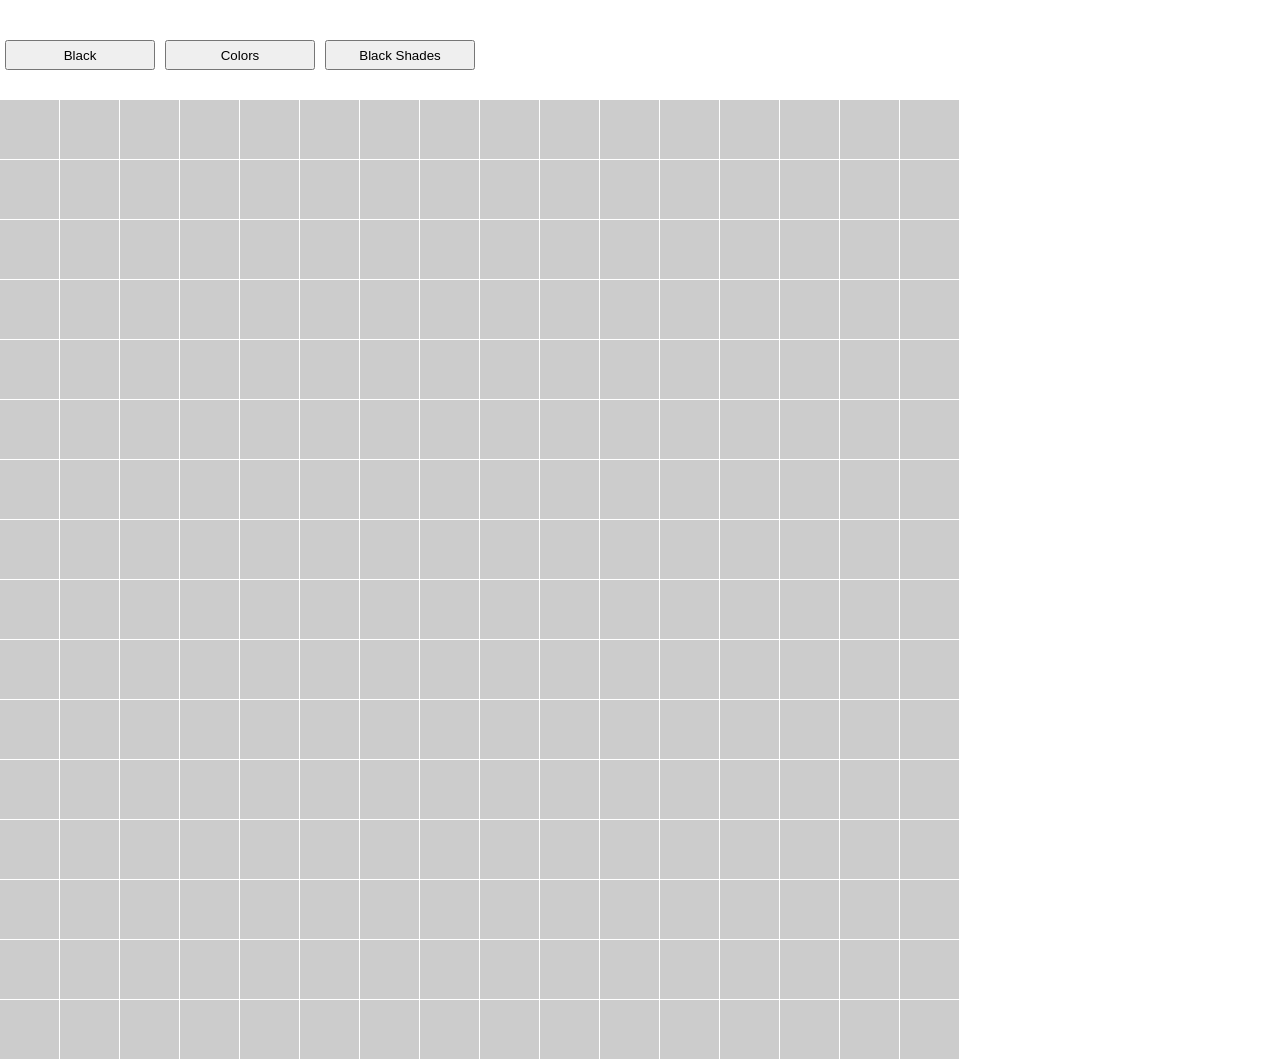
<file: etch-a-sketch/index.html>
<!DOCTYPE HTML>
<html>
	<head>
		<link type = "text/css" rel="stylesheet" href="stylesheet.css"/>
		<script src="https://ajax.googleapis.com/ajax/libs/jquery/1.11.0/jquery.min.js"></script>
		<script type="text/javascript" src="jscript.js"></script>
		<title>Etch-a-Sketch!</title>
	</head>

	<body>
		<div class="button_container">
  			  <input type="button" id="regular_black" value="Black"><input type="button" id="colors" value="Colors"><input type="button" id="shade_black" value="Black Shades">
		</div>
		<div class="container"></div>
	</body>
</html>
</file>
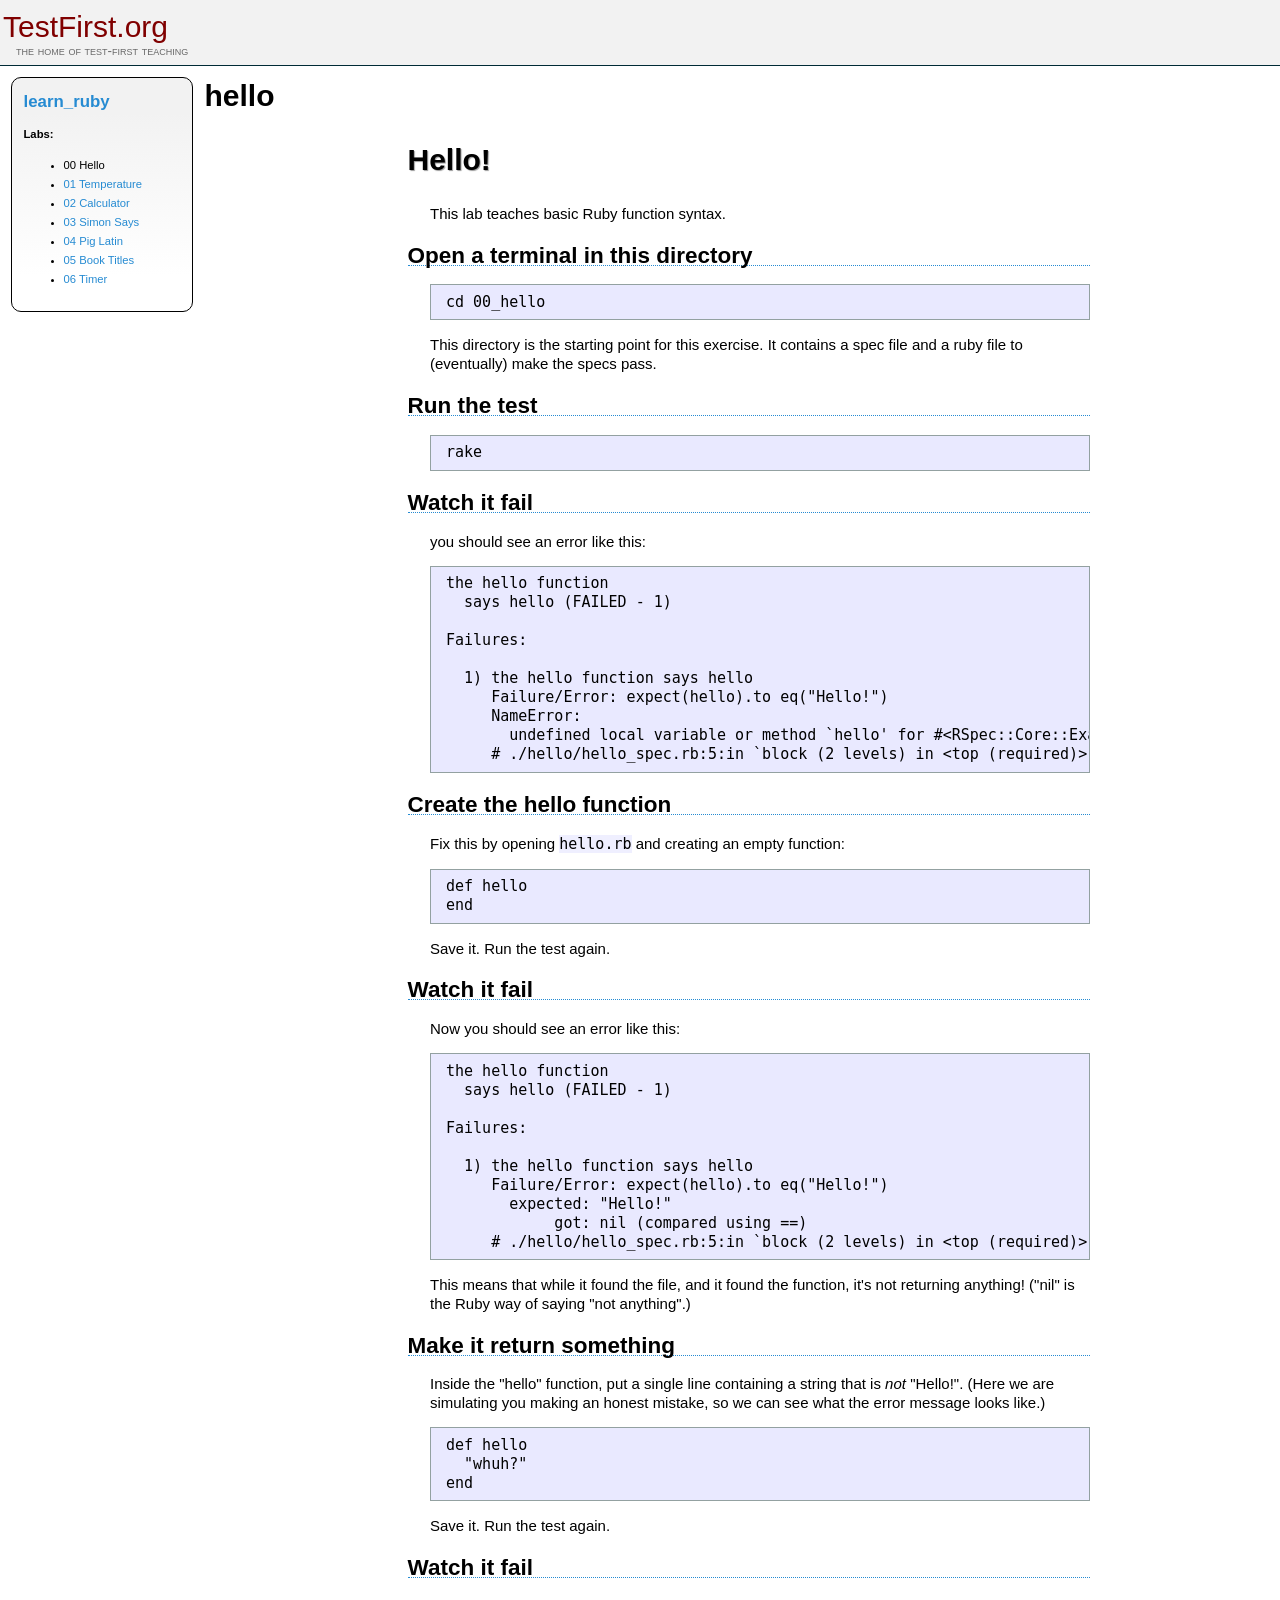
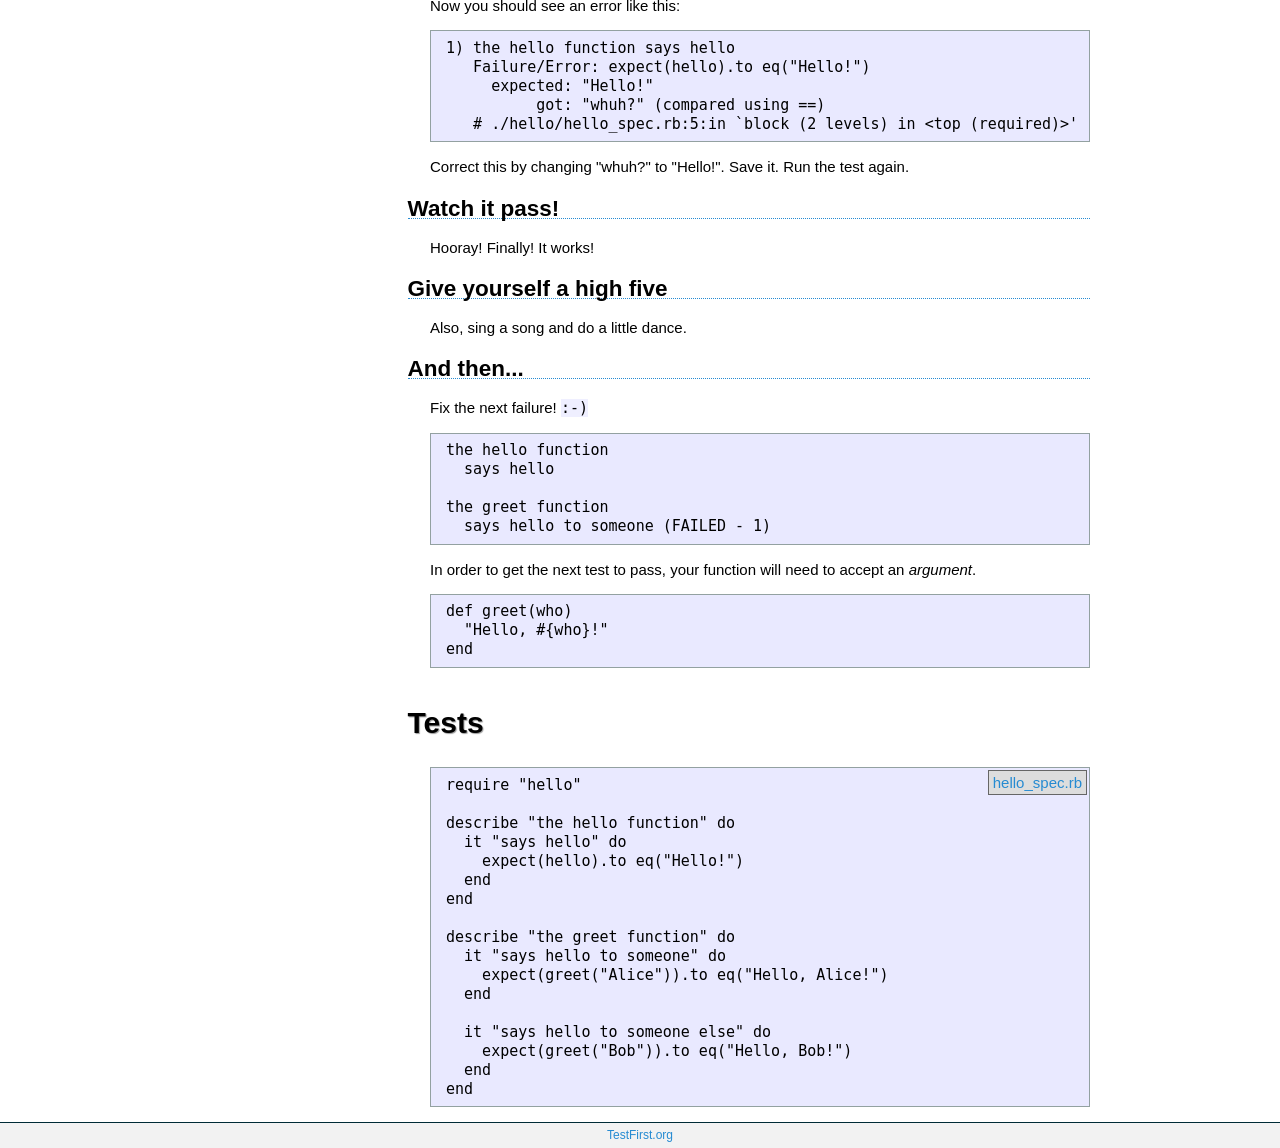
<file: learn_ruby/00_hello/index.html>
<html>
  <head>
    <title>Test-First Teaching: learn_ruby: hello</title>
    <link href="../assets/style.css" media="screen" rel="stylesheet" type="text/css" />
  </head>
  <body>
    <div class="header">
      <h1><a href="http://testfirst.org">TestFirst.org</a></h1>
      <h2>the home of test-first teaching</h2>
    </div>
    <div class="nav">
      <h2><a href="../index.html">learn_ruby</a></h2>
      <b>Labs:</b>
      <ul>
        <li>00 Hello</li>
        <li><a href="../01_temperature/index.html">01 Temperature</a></li>
        <li><a href="../02_calculator/index.html">02 Calculator</a></li>
        <li><a href="../03_simon_says/index.html">03 Simon Says</a></li>
        <li><a href="../04_pig_latin/index.html">04 Pig Latin</a></li>
        <li><a href="../05_book_titles/index.html">05 Book Titles</a></li>
        <li><a href="../06_timer/index.html">06 Timer</a></li>
      </ul>
    </div>
    <h1>hello</h1>
    <div class="content"><div class="rspec_file">  <div class="intro"><h1>Hello!</h1>

<p>This lab teaches basic Ruby function syntax.</p>

<h2>Open a terminal in this directory</h2>

<pre><code>cd 00_hello
</code></pre>

<p>This directory is the starting point for this exercise. It contains a spec file and a ruby file to (eventually) make the specs pass.</p>

<h2>Run the test</h2>

<pre><code>rake
</code></pre>

<h2>Watch it fail</h2>

<p>you should see an error like this:</p>

<pre><code>the hello function
  says hello (FAILED - 1)

Failures:

  1) the hello function says hello
     Failure/Error: expect(hello).to eq("Hello!")
     NameError:
       undefined local variable or method `hello' for #&lt;RSpec::Core::ExampleGroup::Nested_1:0x000001009b8808&gt;
     # ./hello/hello_spec.rb:5:in `block (2 levels) in &lt;top (required)&gt;'
</code></pre>

<h2>Create the hello function</h2>

<p>Fix this by opening <code>hello.rb</code> and creating an empty function:</p>

<pre><code>def hello
end
</code></pre>

<p>Save it. Run the test again.</p>

<h2>Watch it fail</h2>

<p>Now you should see an error like this:</p>

<pre><code>the hello function
  says hello (FAILED - 1)

Failures:

  1) the hello function says hello
     Failure/Error: expect(hello).to eq("Hello!")
       expected: "Hello!"
            got: nil (compared using ==)
     # ./hello/hello_spec.rb:5:in `block (2 levels) in &lt;top (required)&gt;'
</code></pre>

<p>This means that while it found the file, and it found the function, it's not returning anything! ("nil" is the Ruby way of saying "not anything".)</p>

<h2>Make it return something</h2>

<p>Inside the "hello" function, put a single line containing a string that is <em>not</em> "Hello!". (Here we are simulating you making an honest mistake, so we can see what the error message looks like.)</p>

<pre><code>def hello
  "whuh?"
end
</code></pre>

<p>Save it. Run the test again.</p>

<h2>Watch it fail</h2>

<p>Now you should see an error like this:</p>

<pre><code>1) the hello function says hello
   Failure/Error: expect(hello).to eq("Hello!")
     expected: "Hello!"
          got: "whuh?" (compared using ==)
   # ./hello/hello_spec.rb:5:in `block (2 levels) in &lt;top (required)&gt;'
</code></pre>

<p>Correct this by changing "whuh?" to "Hello!". Save it. Run the test again.</p>

<h2>Watch it pass!</h2>

<p>Hooray! Finally! It works!</p>

<h2>Give yourself a high five</h2>

<p>Also, sing a song and do a little dance.</p>

<h2>And then...</h2>

<p>Fix the next failure! <code>:-)</code></p>

<pre><code>the hello function
  says hello

the greet function
  says hello to someone (FAILED - 1)
</code></pre>

<p>In order to get the next test to pass, your function will need to accept an <em>argument</em>.</p>

<pre><code>def greet(who)
  "Hello, #{who}!"
end
</code></pre>
</div>
  <div class="tests">
    <h1>Tests</h1>
<a class="raw_file" href="hello_spec.rb">hello_spec.rb</a>
    <pre>require &quot;hello&quot;

describe &quot;the hello function&quot; do
  it &quot;says hello&quot; do
    expect(hello).to eq(&quot;Hello!&quot;)
  end
end

describe &quot;the greet function&quot; do
  it &quot;says hello to someone&quot; do
    expect(greet(&quot;Alice&quot;)).to eq(&quot;Hello, Alice!&quot;)
  end

  it &quot;says hello to someone else&quot; do
    expect(greet(&quot;Bob&quot;)).to eq(&quot;Hello, Bob!&quot;)
  end
end</pre>
  </div>
</div>
</div>
    <div class="footer"><a href="http://testfirst.org">TestFirst.org</a></div>
  </body>
</html>
</file>
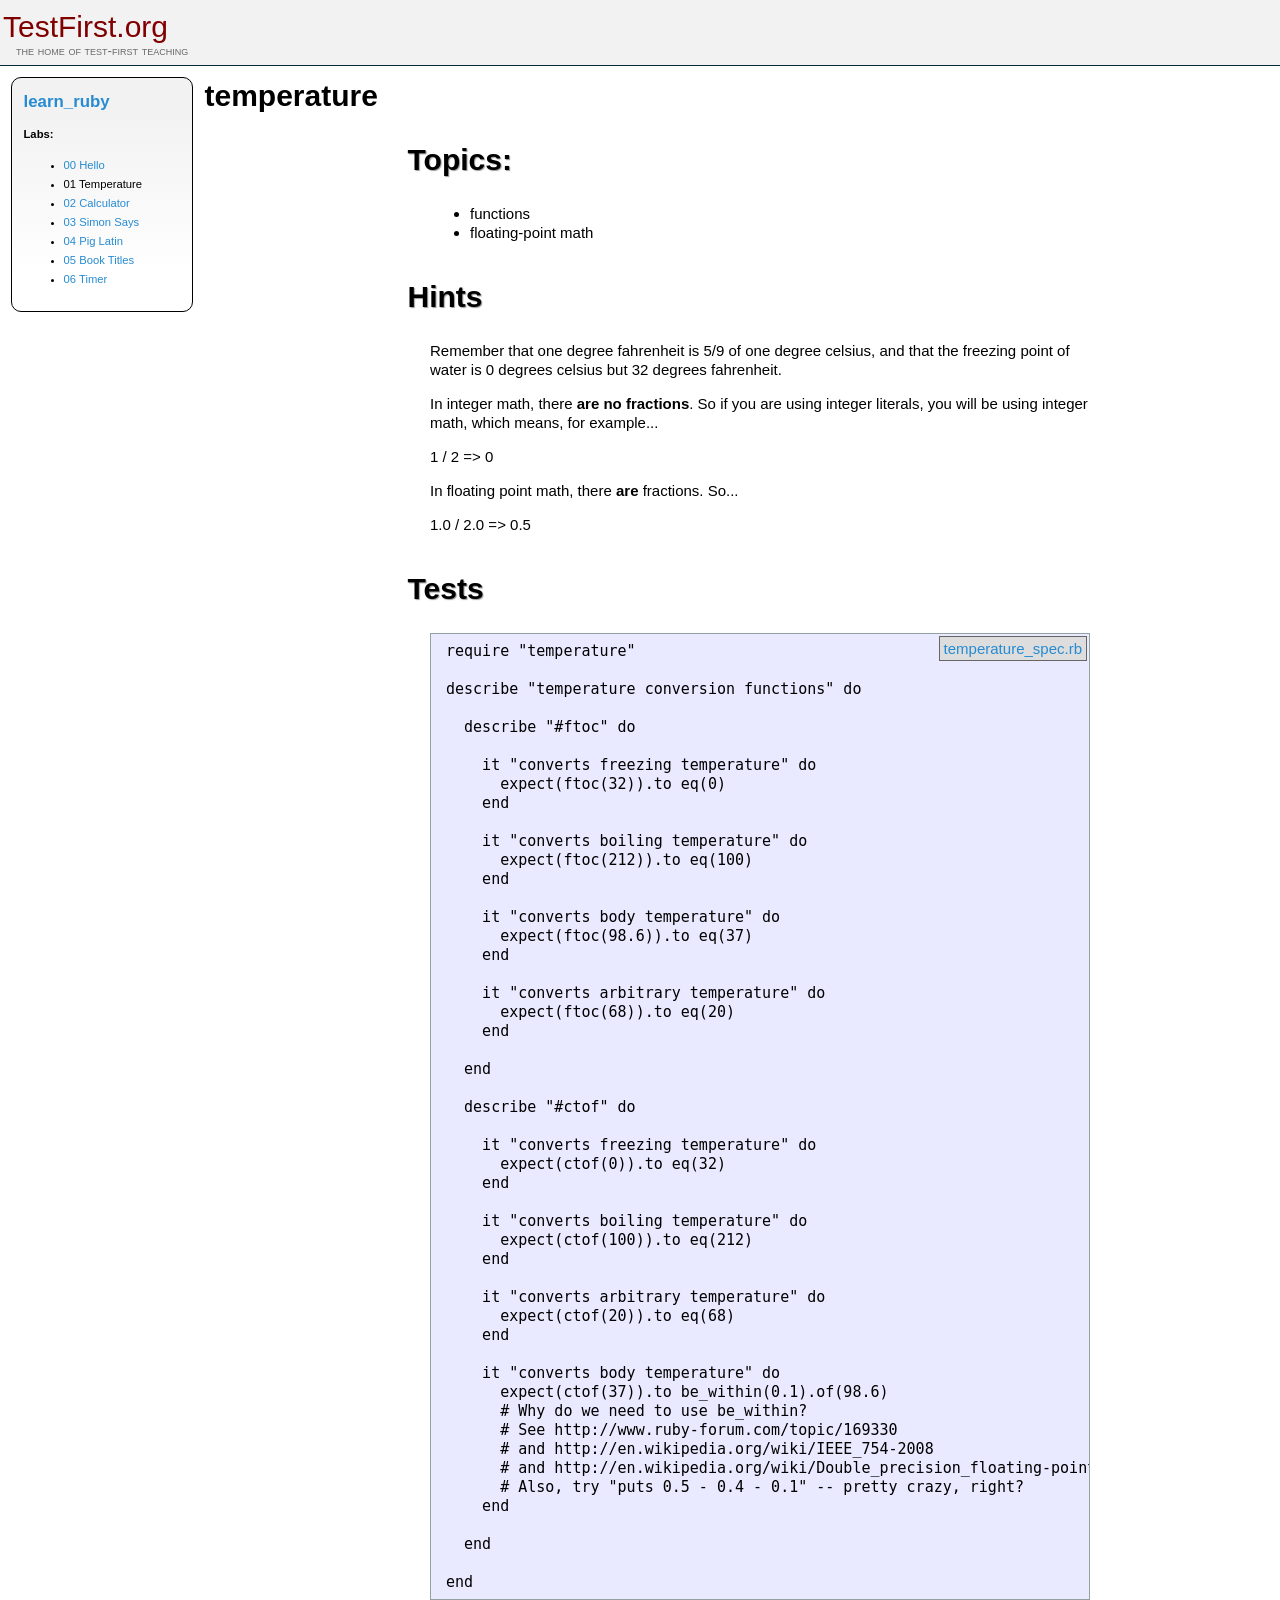
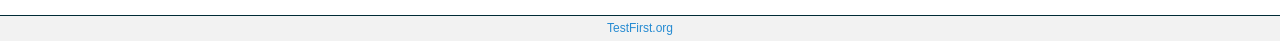
<file: learn_ruby/01_temperature/index.html>
<html>
  <head>
    <title>Test-First Teaching: learn_ruby: temperature</title>
    <link href="../assets/style.css" media="screen" rel="stylesheet" type="text/css" />
  </head>
  <body>
    <div class="header">
      <h1><a href="http://testfirst.org">TestFirst.org</a></h1>
      <h2>the home of test-first teaching</h2>
    </div>
    <div class="nav">
      <h2><a href="../index.html">learn_ruby</a></h2>
      <b>Labs:</b>
      <ul>
        <li><a href="../00_hello/index.html">00 Hello</a></li>
        <li>01 Temperature</li>
        <li><a href="../02_calculator/index.html">02 Calculator</a></li>
        <li><a href="../03_simon_says/index.html">03 Simon Says</a></li>
        <li><a href="../04_pig_latin/index.html">04 Pig Latin</a></li>
        <li><a href="../05_book_titles/index.html">05 Book Titles</a></li>
        <li><a href="../06_timer/index.html">06 Timer</a></li>
      </ul>
    </div>
    <h1>temperature</h1>
    <div class="content"><div class="rspec_file">  <div class="intro"><h1>Topics:</h1>

<ul>
<li>functions</li>
<li>floating-point math</li>
</ul>


<h1>Hints</h1>

<p>Remember that one degree fahrenheit is 5/9 of one degree celsius, and that the freezing point of water is 0 degrees celsius but 32 degrees fahrenheit.</p>

<p>In integer math, there <strong>are no fractions</strong>. So if you are using integer literals, you will be using integer math, which means, for example...</p>

<p>   1 / 2 => 0</p>

<p>In floating point math, there <strong>are</strong> fractions. So...</p>

<p>   1.0 / 2.0 => 0.5</p>
</div>
  <div class="tests">
    <h1>Tests</h1>
<a class="raw_file" href="temperature_spec.rb">temperature_spec.rb</a>
    <pre>
require &quot;temperature&quot;

describe &quot;temperature conversion functions&quot; do

  describe &quot;#ftoc&quot; do

    it &quot;converts freezing temperature&quot; do
      expect(ftoc(32)).to eq(0)
    end

    it &quot;converts boiling temperature&quot; do
      expect(ftoc(212)).to eq(100)
    end

    it &quot;converts body temperature&quot; do
      expect(ftoc(98.6)).to eq(37)
    end

    it &quot;converts arbitrary temperature&quot; do
      expect(ftoc(68)).to eq(20)
    end

  end

  describe &quot;#ctof&quot; do

    it &quot;converts freezing temperature&quot; do
      expect(ctof(0)).to eq(32)
    end

    it &quot;converts boiling temperature&quot; do
      expect(ctof(100)).to eq(212)
    end

    it &quot;converts arbitrary temperature&quot; do
      expect(ctof(20)).to eq(68)
    end

    it &quot;converts body temperature&quot; do
      expect(ctof(37)).to be_within(0.1).of(98.6)
      # Why do we need to use be_within?
      # See http://www.ruby-forum.com/topic/169330
      # and http://en.wikipedia.org/wiki/IEEE_754-2008
      # and http://en.wikipedia.org/wiki/Double_precision_floating-point_format
      # Also, try &quot;puts 0.5 - 0.4 - 0.1&quot; -- pretty crazy, right?
    end

  end

end</pre>
  </div>
</div>
</div>
    <div class="footer"><a href="http://testfirst.org">TestFirst.org</a></div>
  </body>
</html>
</file>
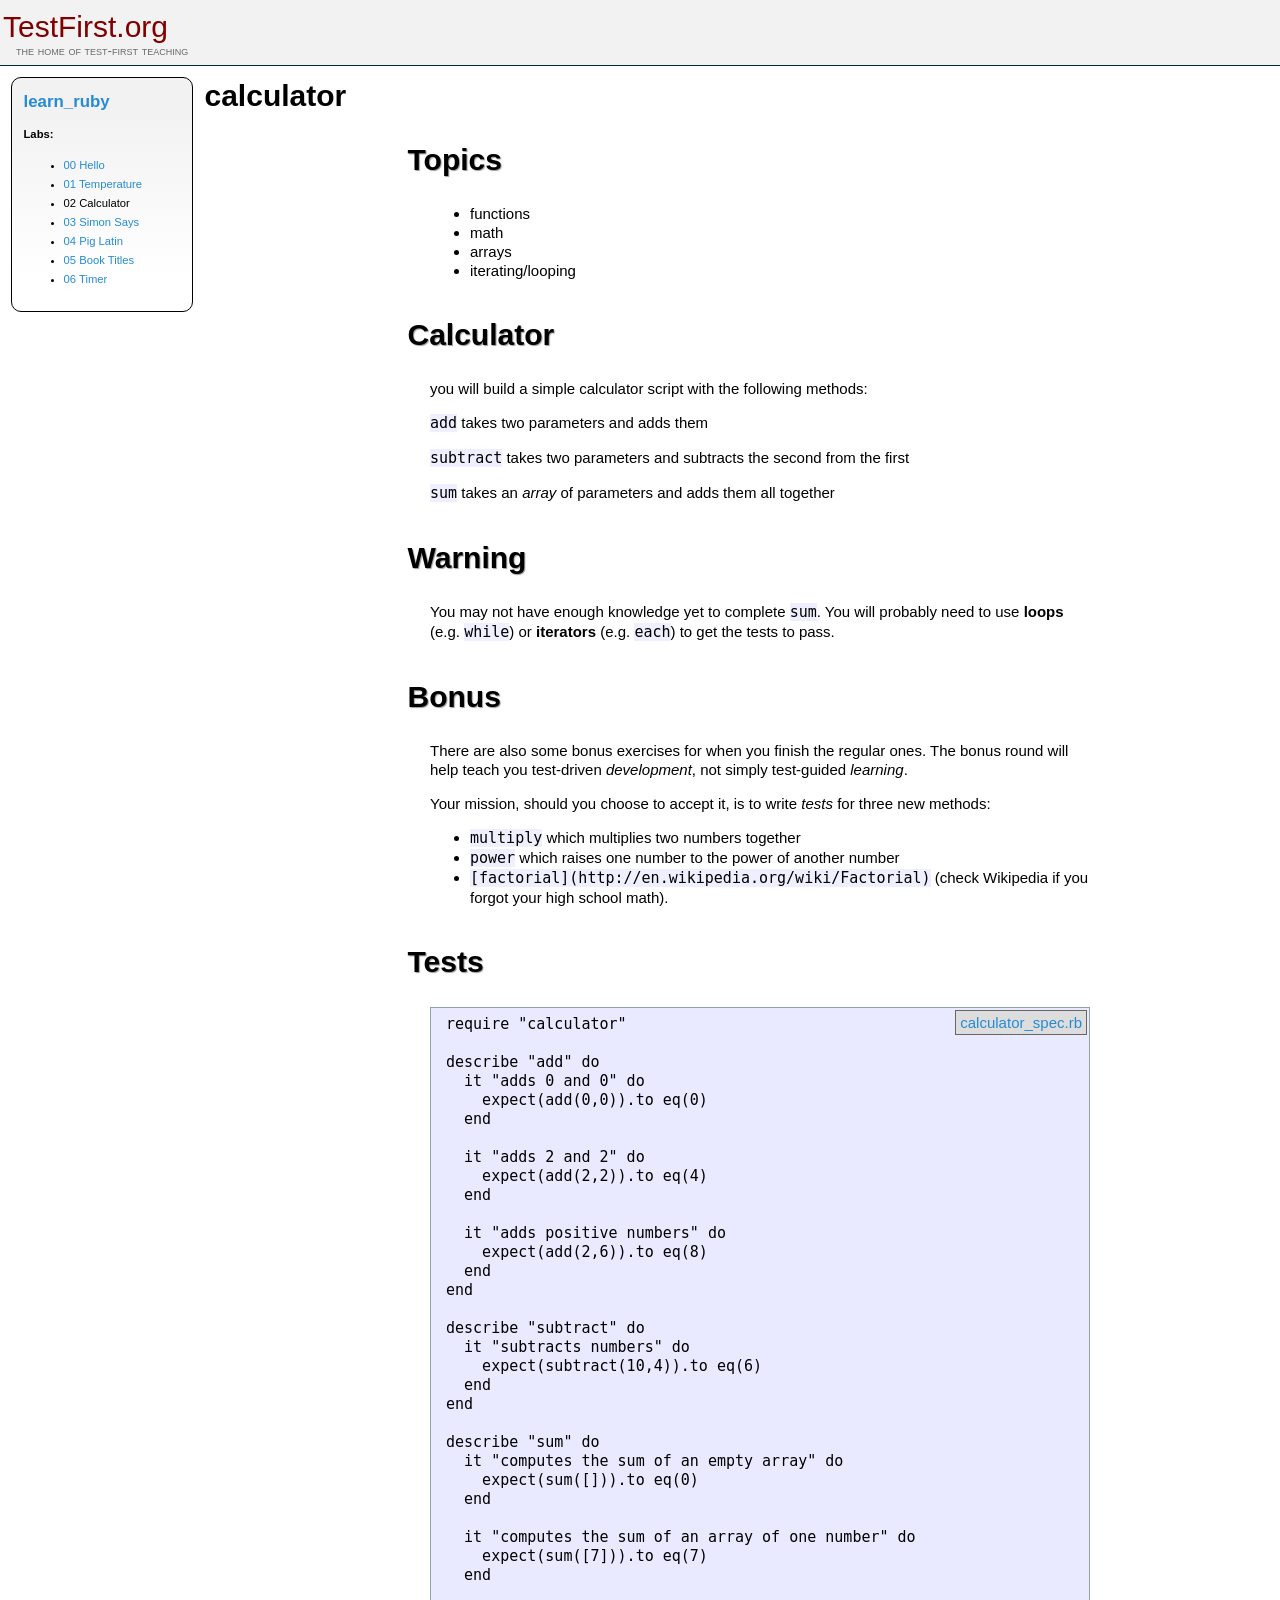
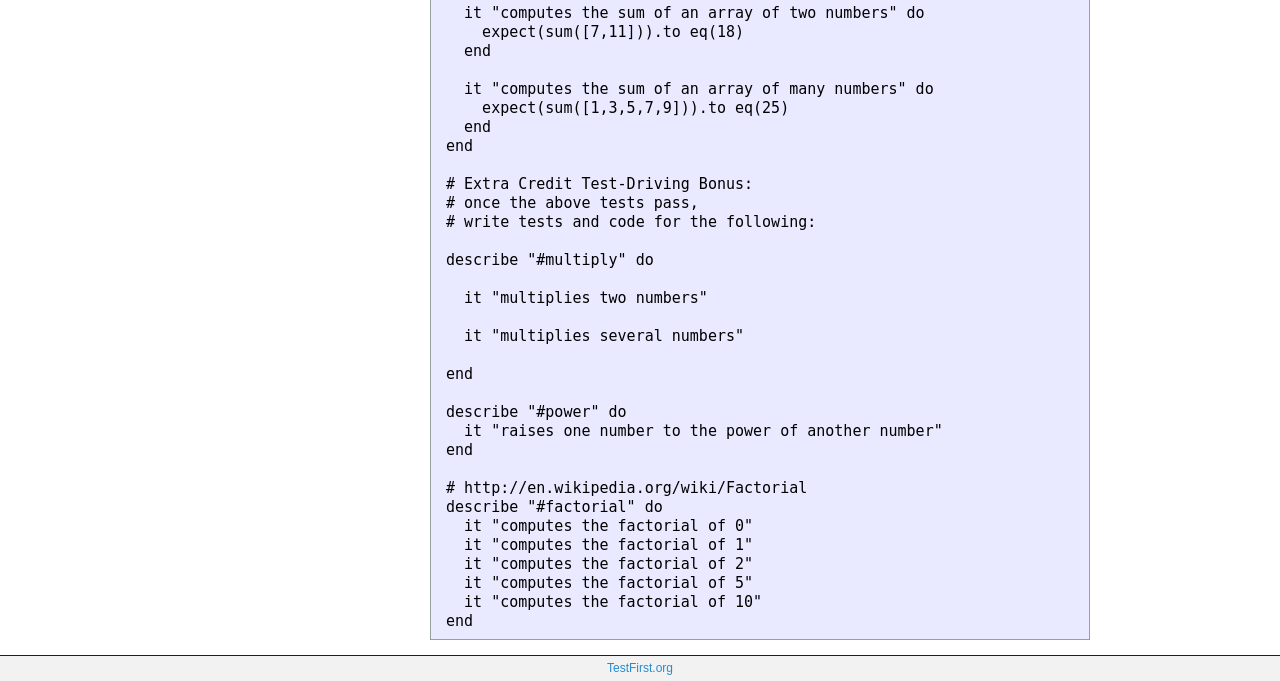
<file: learn_ruby/02_calculator/index.html>
<html>
  <head>
    <title>Test-First Teaching: learn_ruby: calculator</title>
    <link href="../assets/style.css" media="screen" rel="stylesheet" type="text/css" />
  </head>
  <body>
    <div class="header">
      <h1><a href="http://testfirst.org">TestFirst.org</a></h1>
      <h2>the home of test-first teaching</h2>
    </div>
    <div class="nav">
      <h2><a href="../index.html">learn_ruby</a></h2>
      <b>Labs:</b>
      <ul>
        <li><a href="../00_hello/index.html">00 Hello</a></li>
        <li><a href="../01_temperature/index.html">01 Temperature</a></li>
        <li>02 Calculator</li>
        <li><a href="../03_simon_says/index.html">03 Simon Says</a></li>
        <li><a href="../04_pig_latin/index.html">04 Pig Latin</a></li>
        <li><a href="../05_book_titles/index.html">05 Book Titles</a></li>
        <li><a href="../06_timer/index.html">06 Timer</a></li>
      </ul>
    </div>
    <h1>calculator</h1>
    <div class="content"><div class="rspec_file">  <div class="intro"><h1>Topics</h1>

<ul>
<li>functions</li>
<li>math</li>
<li>arrays</li>
<li>iterating/looping</li>
</ul>


<h1>Calculator</h1>

<p>you will build a simple calculator script with the following methods:</p>

<p><code>add</code> takes two parameters and adds them</p>

<p><code>subtract</code> takes two parameters and subtracts the second from the first</p>

<p><code>sum</code> takes an <em>array</em> of parameters and adds them all together</p>

<h1>Warning</h1>

<p>You may not have enough knowledge yet to complete <code>sum</code>. You will probably
need to use <strong>loops</strong> (e.g. <code>while</code>) or <strong>iterators</strong> (e.g. <code>each</code>) to
get the tests to pass.</p>

<h1>Bonus</h1>

<p>There are also some bonus exercises for when you finish the regular ones. The bonus round will help teach you test-driven <em>development</em>, not simply test-guided <em>learning</em>.</p>

<p>Your mission, should you choose to accept it, is to write <em>tests</em> for three new methods:</p>

<ul>
<li><code>multiply</code> which multiplies two numbers together</li>
<li><code>power</code> which raises one number to the power of another number</li>
<li><code>[factorial](http://en.wikipedia.org/wiki/Factorial)</code> (check Wikipedia if you forgot your high school math).</li>
</ul>

</div>
  <div class="tests">
    <h1>Tests</h1>
<a class="raw_file" href="calculator_spec.rb">calculator_spec.rb</a>
    <pre>
require &quot;calculator&quot;

describe &quot;add&quot; do
  it &quot;adds 0 and 0&quot; do
    expect(add(0,0)).to eq(0)
  end

  it &quot;adds 2 and 2&quot; do
    expect(add(2,2)).to eq(4)
  end

  it &quot;adds positive numbers&quot; do
    expect(add(2,6)).to eq(8)
  end
end

describe &quot;subtract&quot; do
  it &quot;subtracts numbers&quot; do
    expect(subtract(10,4)).to eq(6)
  end
end

describe &quot;sum&quot; do
  it &quot;computes the sum of an empty array&quot; do
    expect(sum([])).to eq(0)
  end

  it &quot;computes the sum of an array of one number&quot; do
    expect(sum([7])).to eq(7)
  end

  it &quot;computes the sum of an array of two numbers&quot; do
    expect(sum([7,11])).to eq(18)
  end

  it &quot;computes the sum of an array of many numbers&quot; do
    expect(sum([1,3,5,7,9])).to eq(25)
  end
end

# Extra Credit Test-Driving Bonus:
# once the above tests pass,
# write tests and code for the following:

describe &quot;#multiply&quot; do

  it &quot;multiplies two numbers&quot;

  it &quot;multiplies several numbers&quot;

end

describe &quot;#power&quot; do
  it &quot;raises one number to the power of another number&quot;
end

# http://en.wikipedia.org/wiki/Factorial
describe &quot;#factorial&quot; do
  it &quot;computes the factorial of 0&quot;
  it &quot;computes the factorial of 1&quot;
  it &quot;computes the factorial of 2&quot;
  it &quot;computes the factorial of 5&quot;
  it &quot;computes the factorial of 10&quot;
end</pre>
  </div>
</div>
</div>
    <div class="footer"><a href="http://testfirst.org">TestFirst.org</a></div>
  </body>
</html>
</file>
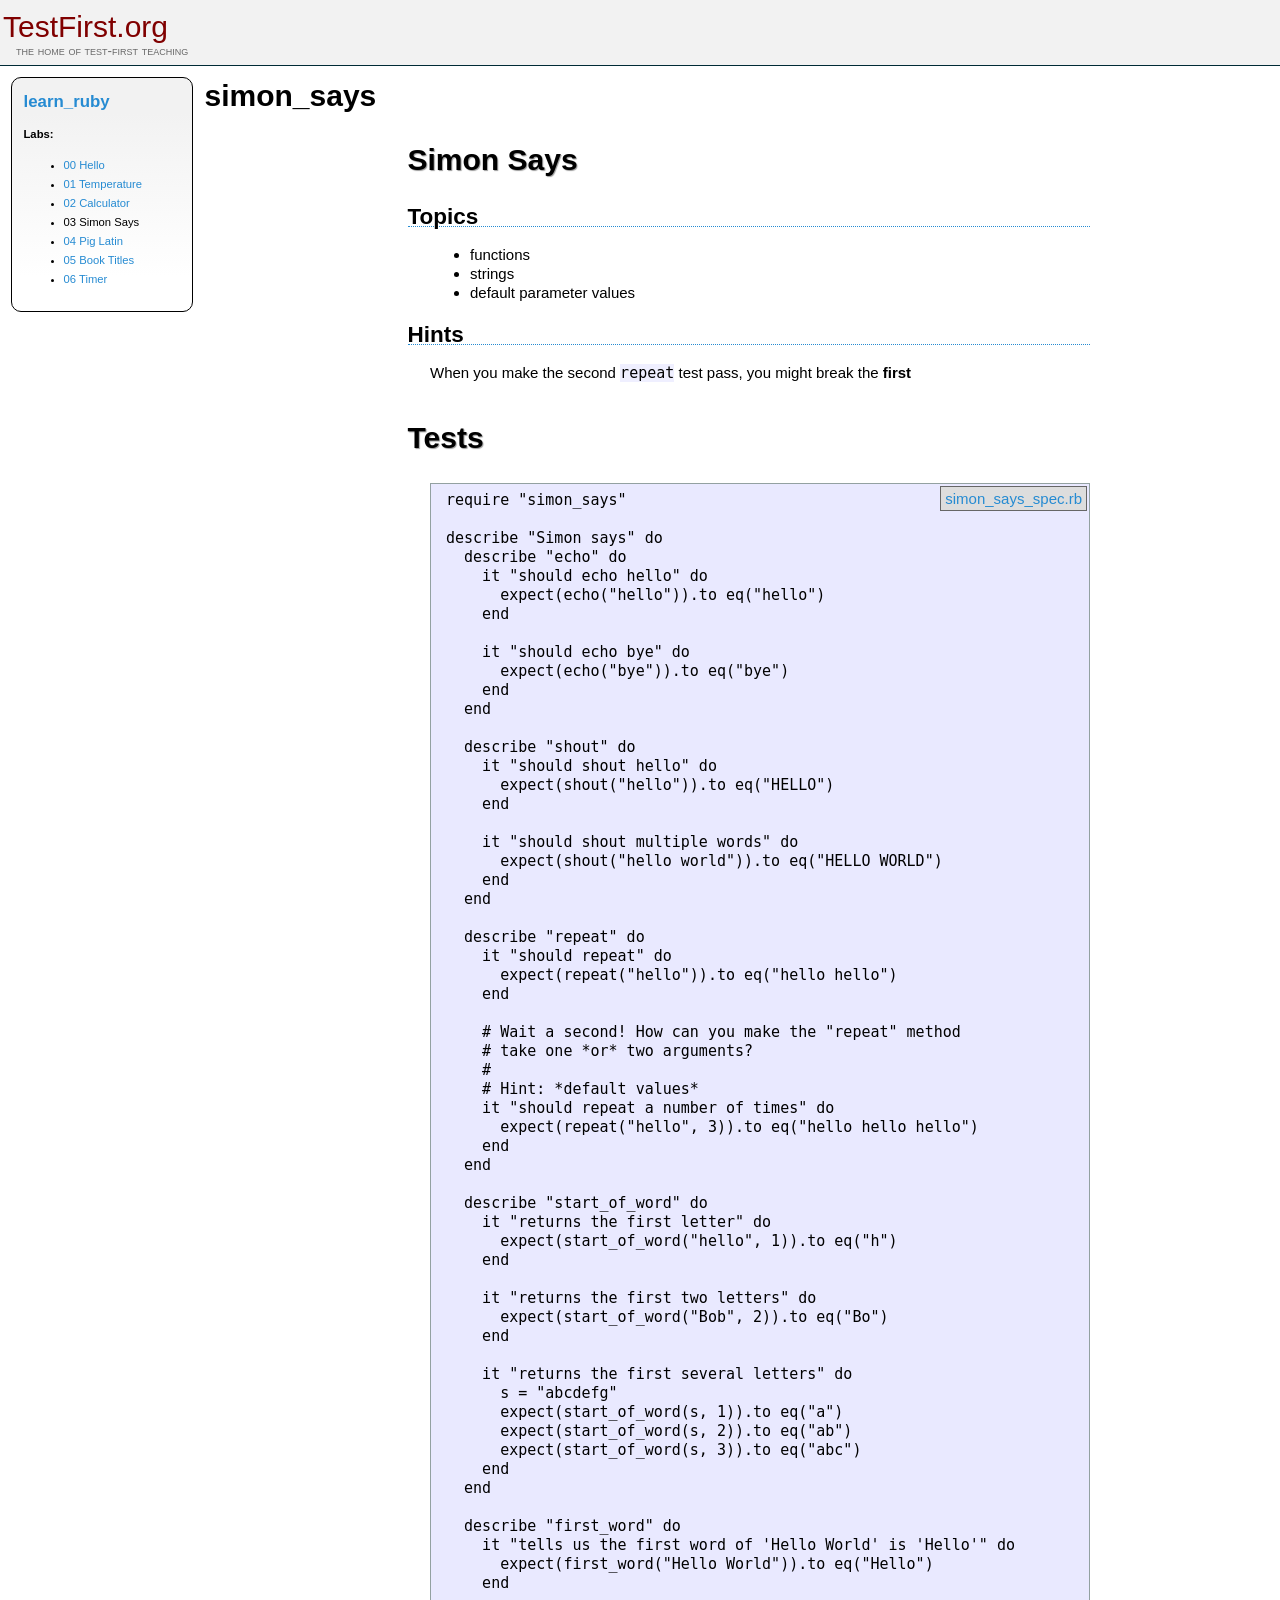
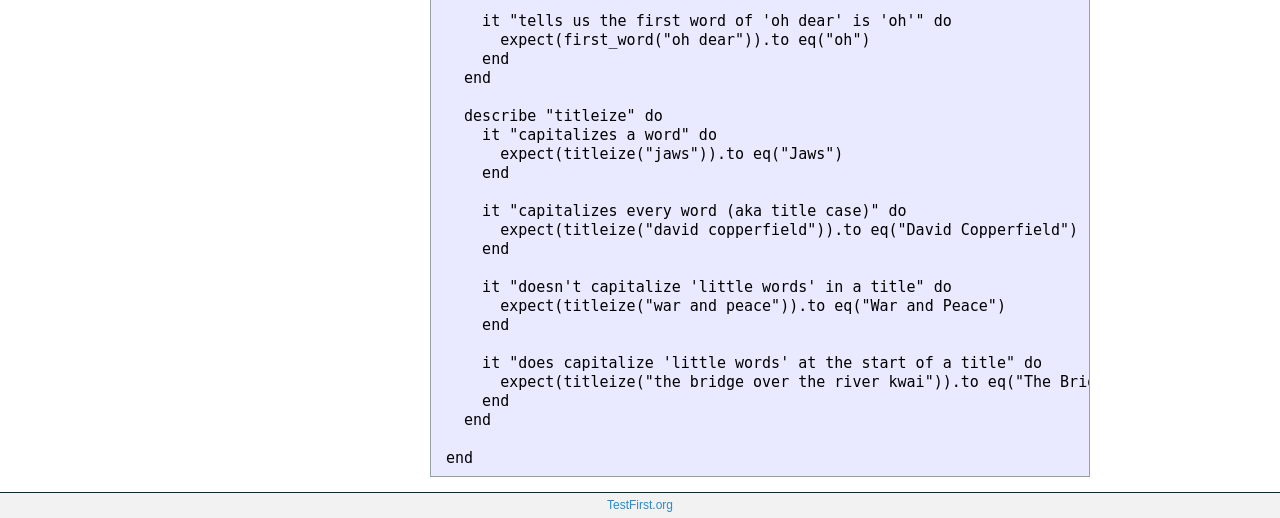
<file: learn_ruby/03_simon_says/index.html>
<html>
  <head>
    <title>Test-First Teaching: learn_ruby: simon_says</title>
    <link href="../assets/style.css" media="screen" rel="stylesheet" type="text/css" />
  </head>
  <body>
    <div class="header">
      <h1><a href="http://testfirst.org">TestFirst.org</a></h1>
      <h2>the home of test-first teaching</h2>
    </div>
    <div class="nav">
      <h2><a href="../index.html">learn_ruby</a></h2>
      <b>Labs:</b>
      <ul>
        <li><a href="../00_hello/index.html">00 Hello</a></li>
        <li><a href="../01_temperature/index.html">01 Temperature</a></li>
        <li><a href="../02_calculator/index.html">02 Calculator</a></li>
        <li>03 Simon Says</li>
        <li><a href="../04_pig_latin/index.html">04 Pig Latin</a></li>
        <li><a href="../05_book_titles/index.html">05 Book Titles</a></li>
        <li><a href="../06_timer/index.html">06 Timer</a></li>
      </ul>
    </div>
    <h1>simon_says</h1>
    <div class="content"><div class="rspec_file">  <div class="intro"><h1>Simon Says</h1>

<h2>Topics</h2>

<ul>
<li>functions</li>
<li>strings</li>
<li>default parameter values</li>
</ul>


<h2>Hints</h2>

<p>When you make the second <code>repeat</code> test pass, you might break the <strong>first</strong></p>
</div>
  <div class="tests">
    <h1>Tests</h1>
<a class="raw_file" href="simon_says_spec.rb">simon_says_spec.rb</a>
    <pre>
require &quot;simon_says&quot;

describe &quot;Simon says&quot; do
  describe &quot;echo&quot; do
    it &quot;should echo hello&quot; do
      expect(echo(&quot;hello&quot;)).to eq(&quot;hello&quot;)
    end

    it &quot;should echo bye&quot; do
      expect(echo(&quot;bye&quot;)).to eq(&quot;bye&quot;)
    end
  end

  describe &quot;shout&quot; do
    it &quot;should shout hello&quot; do
      expect(shout(&quot;hello&quot;)).to eq(&quot;HELLO&quot;)
    end

    it &quot;should shout multiple words&quot; do
      expect(shout(&quot;hello world&quot;)).to eq(&quot;HELLO WORLD&quot;)
    end
  end

  describe &quot;repeat&quot; do
    it &quot;should repeat&quot; do
      expect(repeat(&quot;hello&quot;)).to eq(&quot;hello hello&quot;)
    end

    # Wait a second! How can you make the &quot;repeat&quot; method
    # take one *or* two arguments?
    #
    # Hint: *default values*
    it &quot;should repeat a number of times&quot; do
      expect(repeat(&quot;hello&quot;, 3)).to eq(&quot;hello hello hello&quot;)
    end
  end

  describe &quot;start_of_word&quot; do
    it &quot;returns the first letter&quot; do
      expect(start_of_word(&quot;hello&quot;, 1)).to eq(&quot;h&quot;)
    end

    it &quot;returns the first two letters&quot; do
      expect(start_of_word(&quot;Bob&quot;, 2)).to eq(&quot;Bo&quot;)
    end

    it &quot;returns the first several letters&quot; do
      s = &quot;abcdefg&quot;
      expect(start_of_word(s, 1)).to eq(&quot;a&quot;)
      expect(start_of_word(s, 2)).to eq(&quot;ab&quot;)
      expect(start_of_word(s, 3)).to eq(&quot;abc&quot;)
    end
  end

  describe &quot;first_word&quot; do
    it &quot;tells us the first word of 'Hello World' is 'Hello'&quot; do
      expect(first_word(&quot;Hello World&quot;)).to eq(&quot;Hello&quot;)
    end

    it &quot;tells us the first word of 'oh dear' is 'oh'&quot; do
      expect(first_word(&quot;oh dear&quot;)).to eq(&quot;oh&quot;)
    end
  end

  describe &quot;titleize&quot; do
    it &quot;capitalizes a word&quot; do
      expect(titleize(&quot;jaws&quot;)).to eq(&quot;Jaws&quot;)
    end

    it &quot;capitalizes every word (aka title case)&quot; do
      expect(titleize(&quot;david copperfield&quot;)).to eq(&quot;David Copperfield&quot;)
    end

    it &quot;doesn't capitalize 'little words' in a title&quot; do
      expect(titleize(&quot;war and peace&quot;)).to eq(&quot;War and Peace&quot;)
    end

    it &quot;does capitalize 'little words' at the start of a title&quot; do
      expect(titleize(&quot;the bridge over the river kwai&quot;)).to eq(&quot;The Bridge over the River Kwai&quot;)
    end
  end

end</pre>
  </div>
</div>
</div>
    <div class="footer"><a href="http://testfirst.org">TestFirst.org</a></div>
  </body>
</html>
</file>
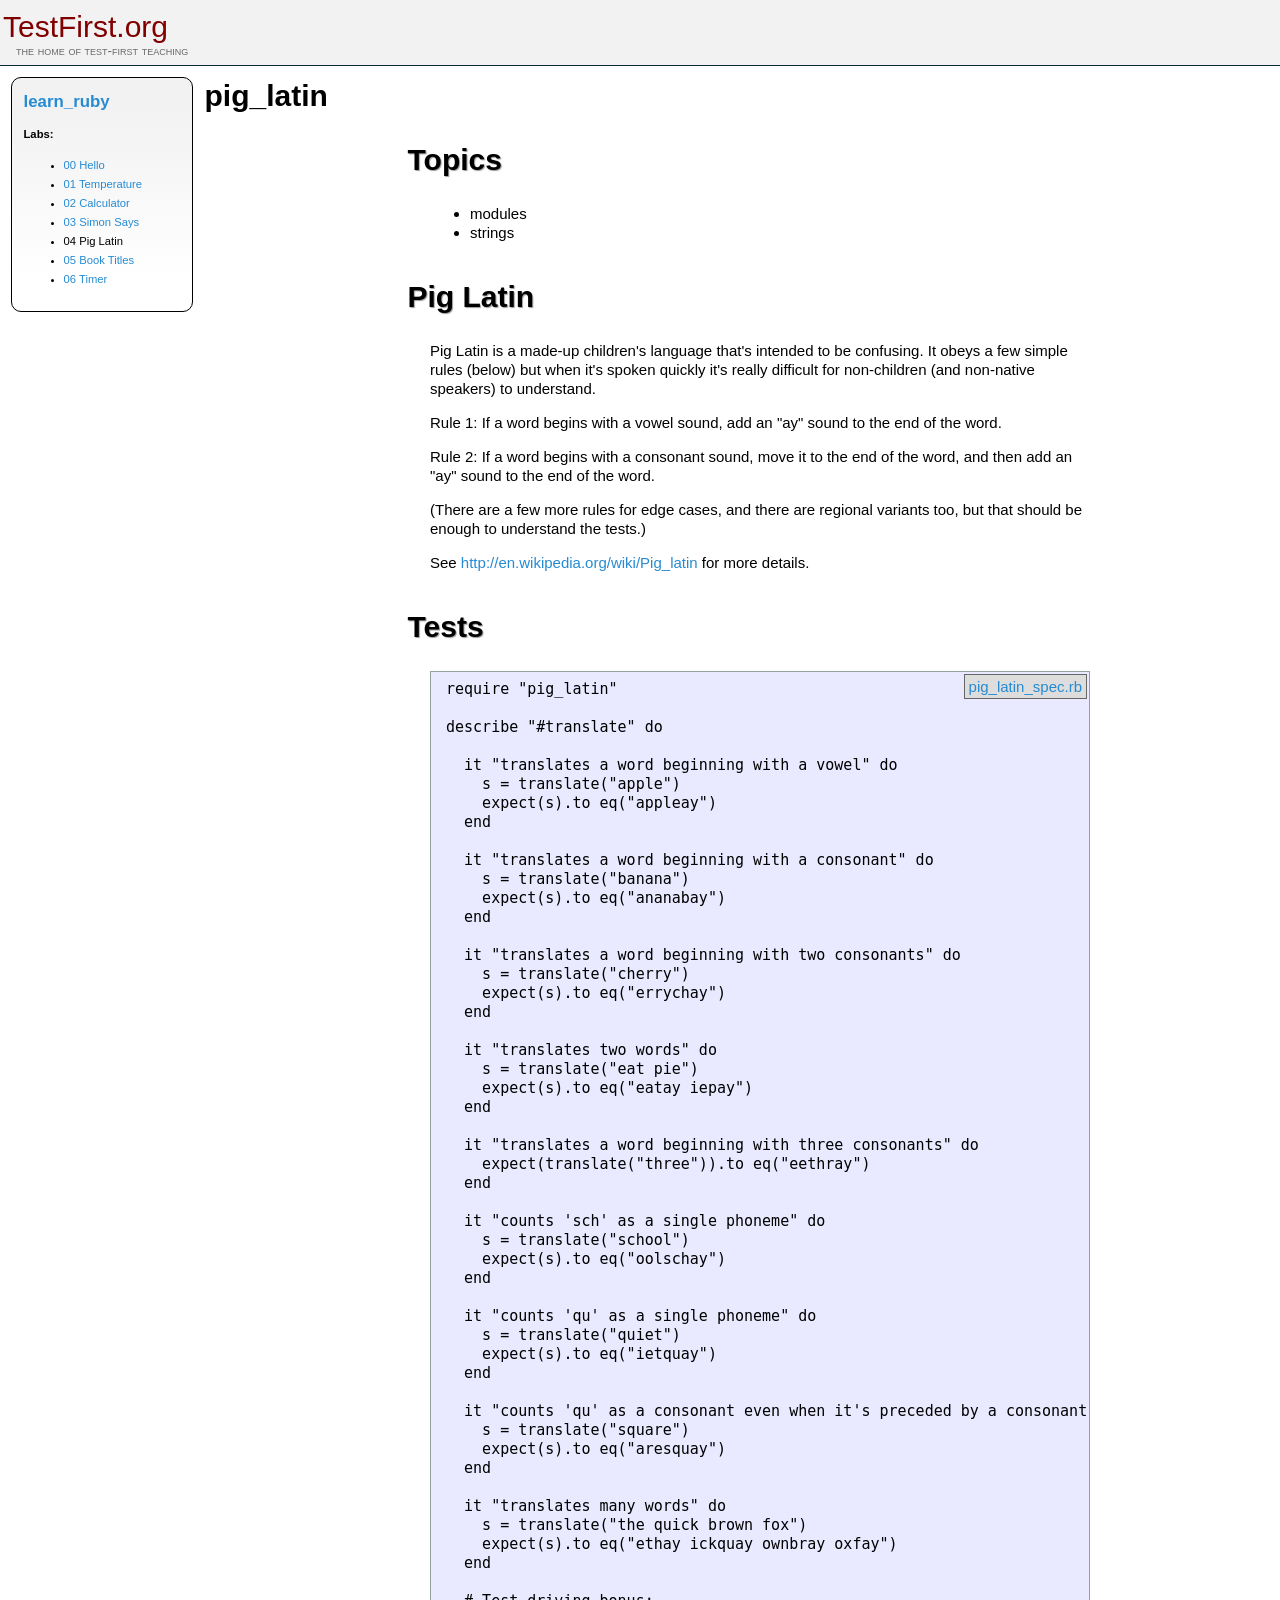
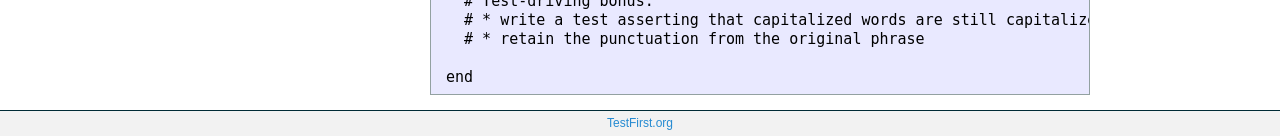
<file: learn_ruby/04_pig_latin/index.html>
<html>
  <head>
    <title>Test-First Teaching: learn_ruby: pig_latin</title>
    <link href="../assets/style.css" media="screen" rel="stylesheet" type="text/css" />
  </head>
  <body>
    <div class="header">
      <h1><a href="http://testfirst.org">TestFirst.org</a></h1>
      <h2>the home of test-first teaching</h2>
    </div>
    <div class="nav">
      <h2><a href="../index.html">learn_ruby</a></h2>
      <b>Labs:</b>
      <ul>
        <li><a href="../00_hello/index.html">00 Hello</a></li>
        <li><a href="../01_temperature/index.html">01 Temperature</a></li>
        <li><a href="../02_calculator/index.html">02 Calculator</a></li>
        <li><a href="../03_simon_says/index.html">03 Simon Says</a></li>
        <li>04 Pig Latin</li>
        <li><a href="../05_book_titles/index.html">05 Book Titles</a></li>
        <li><a href="../06_timer/index.html">06 Timer</a></li>
      </ul>
    </div>
    <h1>pig_latin</h1>
    <div class="content"><div class="rspec_file">  <div class="intro"><h1>Topics</h1>

<ul>
<li>modules</li>
<li>strings</li>
</ul>


<h1>Pig Latin</h1>

<p>Pig Latin is a made-up children's language that's intended to be confusing. It obeys a few simple rules (below) but when it's spoken quickly it's really difficult for non-children (and non-native speakers) to understand.</p>

<p>Rule 1: If a word begins with a vowel sound, add an "ay" sound to the end of the word.</p>

<p>Rule 2: If a word begins with a consonant sound, move it to the end of the word, and then add an "ay" sound to the end of the word.</p>

<p>(There are a few more rules for edge cases, and there are regional variants too, but that should be enough to understand the tests.)</p>

<p>See <a href="http://en.wikipedia.org/wiki/Pig_latin">http://en.wikipedia.org/wiki/Pig_latin</a> for more details.</p>
</div>
  <div class="tests">
    <h1>Tests</h1>
<a class="raw_file" href="pig_latin_spec.rb">pig_latin_spec.rb</a>
    <pre>
require &quot;pig_latin&quot;

describe &quot;#translate&quot; do

  it &quot;translates a word beginning with a vowel&quot; do
    s = translate(&quot;apple&quot;)
    expect(s).to eq(&quot;appleay&quot;)
  end

  it &quot;translates a word beginning with a consonant&quot; do
    s = translate(&quot;banana&quot;)
    expect(s).to eq(&quot;ananabay&quot;)
  end

  it &quot;translates a word beginning with two consonants&quot; do
    s = translate(&quot;cherry&quot;)
    expect(s).to eq(&quot;errychay&quot;)
  end

  it &quot;translates two words&quot; do
    s = translate(&quot;eat pie&quot;)
    expect(s).to eq(&quot;eatay iepay&quot;)
  end

  it &quot;translates a word beginning with three consonants&quot; do
    expect(translate(&quot;three&quot;)).to eq(&quot;eethray&quot;)
  end

  it &quot;counts 'sch' as a single phoneme&quot; do
    s = translate(&quot;school&quot;)
    expect(s).to eq(&quot;oolschay&quot;)
  end

  it &quot;counts 'qu' as a single phoneme&quot; do
    s = translate(&quot;quiet&quot;)
    expect(s).to eq(&quot;ietquay&quot;)
  end

  it &quot;counts 'qu' as a consonant even when it's preceded by a consonant&quot; do
    s = translate(&quot;square&quot;)
    expect(s).to eq(&quot;aresquay&quot;)
  end

  it &quot;translates many words&quot; do
    s = translate(&quot;the quick brown fox&quot;)
    expect(s).to eq(&quot;ethay ickquay ownbray oxfay&quot;)
  end

  # Test-driving bonus:
  # * write a test asserting that capitalized words are still capitalized (but with a different initial capital letter, of course)
  # * retain the punctuation from the original phrase

end</pre>
  </div>
</div>
</div>
    <div class="footer"><a href="http://testfirst.org">TestFirst.org</a></div>
  </body>
</html>
</file>
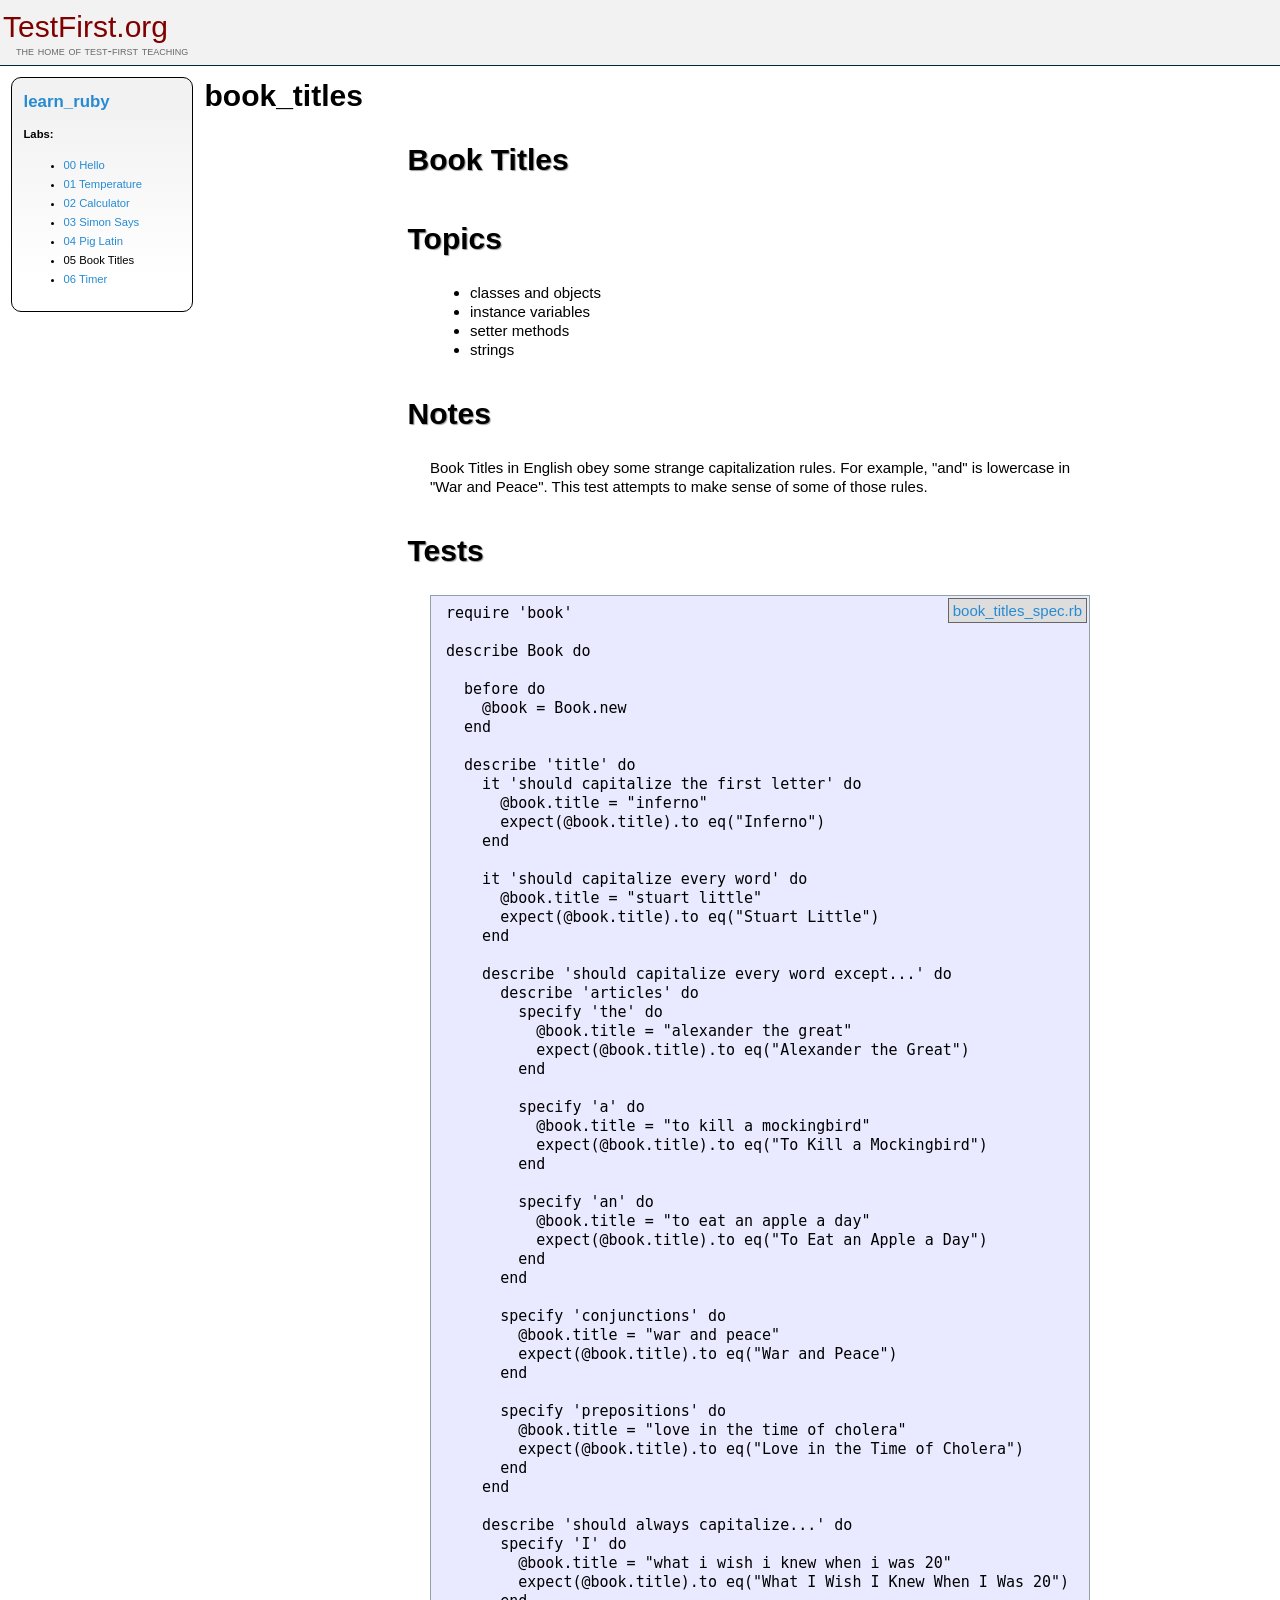
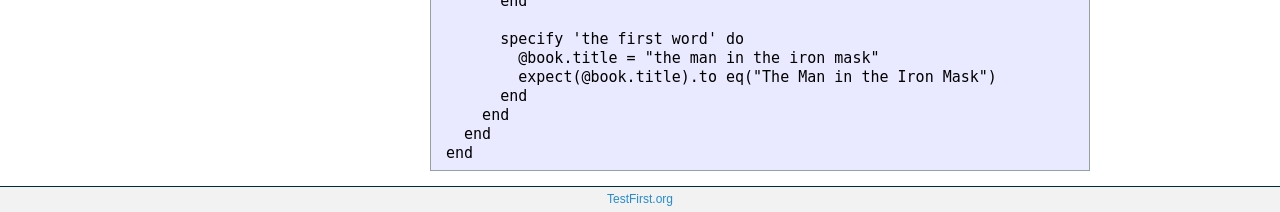
<file: learn_ruby/05_book_titles/index.html>
<html>
  <head>
    <title>Test-First Teaching: learn_ruby: book_titles</title>
    <link href="../assets/style.css" media="screen" rel="stylesheet" type="text/css" />
  </head>
  <body>
    <div class="header">
      <h1><a href="http://testfirst.org">TestFirst.org</a></h1>
      <h2>the home of test-first teaching</h2>
    </div>
    <div class="nav">
      <h2><a href="../index.html">learn_ruby</a></h2>
      <b>Labs:</b>
      <ul>
        <li><a href="../00_hello/index.html">00 Hello</a></li>
        <li><a href="../01_temperature/index.html">01 Temperature</a></li>
        <li><a href="../02_calculator/index.html">02 Calculator</a></li>
        <li><a href="../03_simon_says/index.html">03 Simon Says</a></li>
        <li><a href="../04_pig_latin/index.html">04 Pig Latin</a></li>
        <li>05 Book Titles</li>
        <li><a href="../06_timer/index.html">06 Timer</a></li>
      </ul>
    </div>
    <h1>book_titles</h1>
    <div class="content"><div class="rspec_file">  <div class="intro"><h1>Book Titles</h1>

<h1>Topics</h1>

<ul>
<li>classes and objects</li>
<li>instance variables</li>
<li>setter methods</li>
<li>strings</li>
</ul>


<h1>Notes</h1>

<p>Book Titles in English obey some strange capitalization rules. For example, "and" is lowercase in "War and Peace". This test attempts to make sense of some of those rules.</p>
</div>
  <div class="tests">
    <h1>Tests</h1>
<a class="raw_file" href="book_titles_spec.rb">book_titles_spec.rb</a>
    <pre>
require 'book'

describe Book do

  before do
    @book = Book.new
  end

  describe 'title' do
    it 'should capitalize the first letter' do
      @book.title = &quot;inferno&quot;
      expect(@book.title).to eq(&quot;Inferno&quot;)
    end

    it 'should capitalize every word' do
      @book.title = &quot;stuart little&quot;
      expect(@book.title).to eq(&quot;Stuart Little&quot;)
    end

    describe 'should capitalize every word except...' do
      describe 'articles' do
        specify 'the' do
          @book.title = &quot;alexander the great&quot;
          expect(@book.title).to eq(&quot;Alexander the Great&quot;)
        end

        specify 'a' do
          @book.title = &quot;to kill a mockingbird&quot;
          expect(@book.title).to eq(&quot;To Kill a Mockingbird&quot;)
        end

        specify 'an' do
          @book.title = &quot;to eat an apple a day&quot;
          expect(@book.title).to eq(&quot;To Eat an Apple a Day&quot;)
        end
      end

      specify 'conjunctions' do
        @book.title = &quot;war and peace&quot;
        expect(@book.title).to eq(&quot;War and Peace&quot;)
      end

      specify 'prepositions' do
        @book.title = &quot;love in the time of cholera&quot;
        expect(@book.title).to eq(&quot;Love in the Time of Cholera&quot;)
      end
    end

    describe 'should always capitalize...' do
      specify 'I' do
        @book.title = &quot;what i wish i knew when i was 20&quot;
        expect(@book.title).to eq(&quot;What I Wish I Knew When I Was 20&quot;)
      end

      specify 'the first word' do
        @book.title = &quot;the man in the iron mask&quot;
        expect(@book.title).to eq(&quot;The Man in the Iron Mask&quot;)
      end
    end
  end
end</pre>
  </div>
</div>
</div>
    <div class="footer"><a href="http://testfirst.org">TestFirst.org</a></div>
  </body>
</html>
</file>
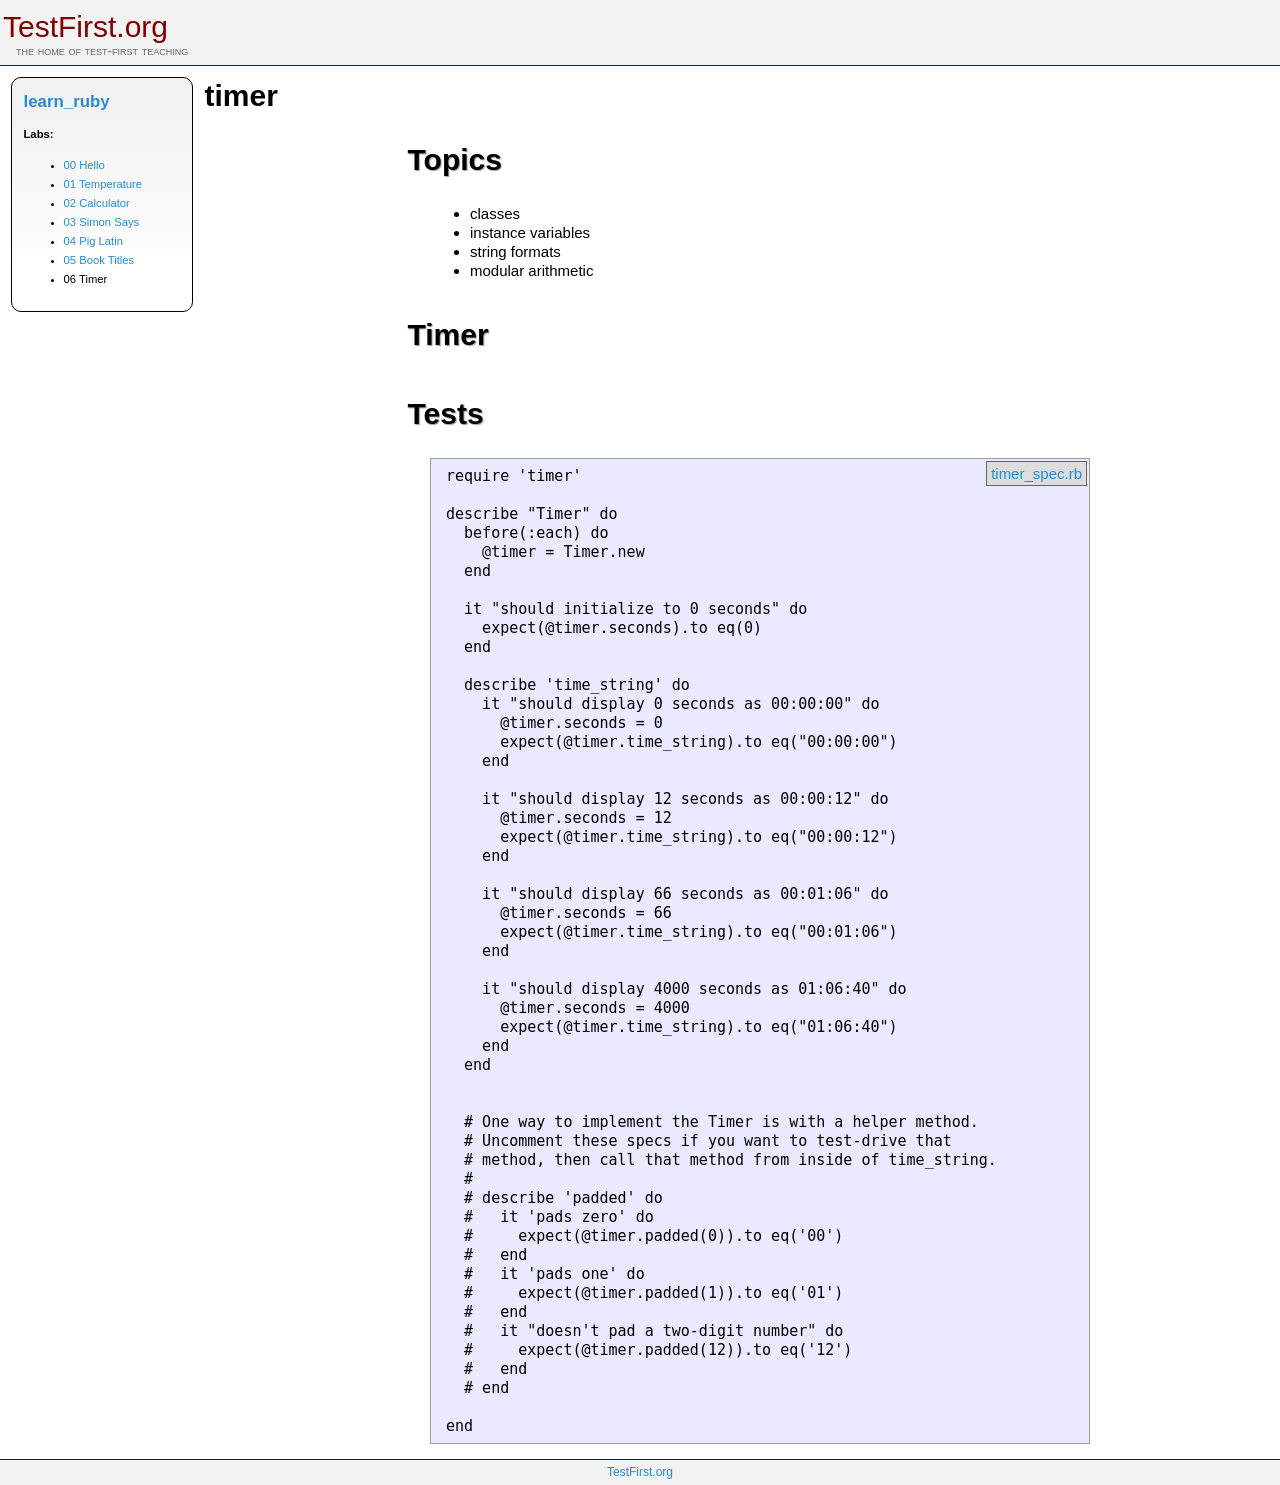
<file: learn_ruby/06_timer/index.html>
<html>
  <head>
    <title>Test-First Teaching: learn_ruby: timer</title>
    <link href="../assets/style.css" media="screen" rel="stylesheet" type="text/css" />
  </head>
  <body>
    <div class="header">
      <h1><a href="http://testfirst.org">TestFirst.org</a></h1>
      <h2>the home of test-first teaching</h2>
    </div>
    <div class="nav">
      <h2><a href="../index.html">learn_ruby</a></h2>
      <b>Labs:</b>
      <ul>
        <li><a href="../00_hello/index.html">00 Hello</a></li>
        <li><a href="../01_temperature/index.html">01 Temperature</a></li>
        <li><a href="../02_calculator/index.html">02 Calculator</a></li>
        <li><a href="../03_simon_says/index.html">03 Simon Says</a></li>
        <li><a href="../04_pig_latin/index.html">04 Pig Latin</a></li>
        <li><a href="../05_book_titles/index.html">05 Book Titles</a></li>
        <li>06 Timer</li>
      </ul>
    </div>
    <h1>timer</h1>
    <div class="content"><div class="rspec_file">  <div class="intro"><h1>Topics</h1>

<ul>
<li>classes</li>
<li>instance variables</li>
<li>string formats</li>
<li>modular arithmetic</li>
</ul>


<h1>Timer</h1>
</div>
  <div class="tests">
    <h1>Tests</h1>
<a class="raw_file" href="timer_spec.rb">timer_spec.rb</a>
    <pre>
require 'timer'

describe &quot;Timer&quot; do
  before(:each) do
    @timer = Timer.new
  end

  it &quot;should initialize to 0 seconds&quot; do
    expect(@timer.seconds).to eq(0)
  end

  describe 'time_string' do
    it &quot;should display 0 seconds as 00:00:00&quot; do
      @timer.seconds = 0
      expect(@timer.time_string).to eq(&quot;00:00:00&quot;)
    end

    it &quot;should display 12 seconds as 00:00:12&quot; do
      @timer.seconds = 12
      expect(@timer.time_string).to eq(&quot;00:00:12&quot;)
    end

    it &quot;should display 66 seconds as 00:01:06&quot; do
      @timer.seconds = 66
      expect(@timer.time_string).to eq(&quot;00:01:06&quot;)
    end

    it &quot;should display 4000 seconds as 01:06:40&quot; do
      @timer.seconds = 4000
      expect(@timer.time_string).to eq(&quot;01:06:40&quot;)
    end
  end


  # One way to implement the Timer is with a helper method.
  # Uncomment these specs if you want to test-drive that
  # method, then call that method from inside of time_string.
  #
  # describe 'padded' do
  #   it 'pads zero' do
  #     expect(@timer.padded(0)).to eq('00')
  #   end
  #   it 'pads one' do
  #     expect(@timer.padded(1)).to eq('01')
  #   end
  #   it &quot;doesn't pad a two-digit number&quot; do
  #     expect(@timer.padded(12)).to eq('12')
  #   end
  # end

end</pre>
  </div>
</div>
</div>
    <div class="footer"><a href="http://testfirst.org">TestFirst.org</a></div>
  </body>
</html>
</file>
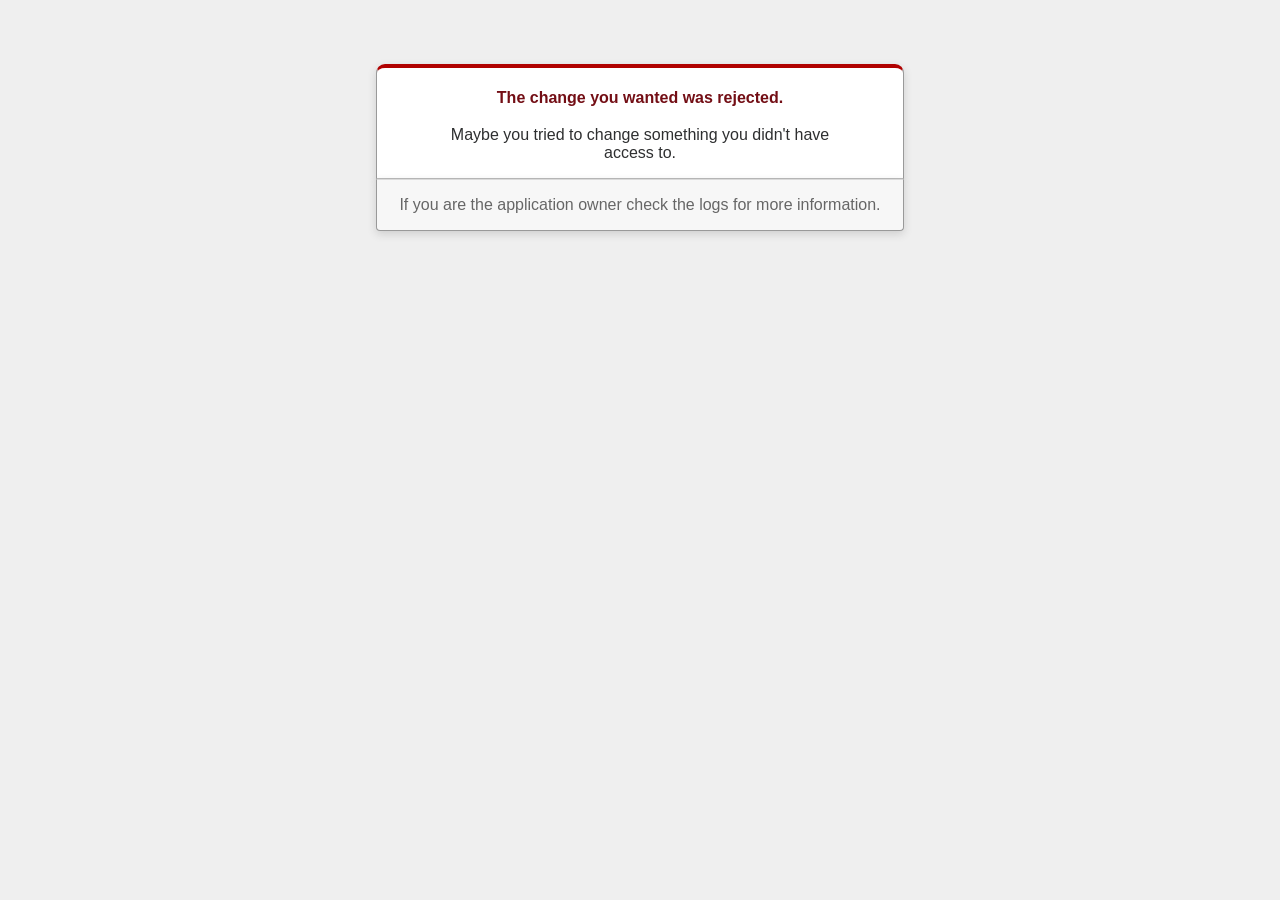
<file: blogger/public/422.html>
<!DOCTYPE html>
<html>
<head>
  <title>The change you wanted was rejected (422)</title>
  <meta name="viewport" content="width=device-width,initial-scale=1">
  <style>
  body {
    background-color: #EFEFEF;
    color: #2E2F30;
    text-align: center;
    font-family: arial, sans-serif;
    margin: 0;
  }

  div.dialog {
    width: 95%;
    max-width: 33em;
    margin: 4em auto 0;
  }

  div.dialog > div {
    border: 1px solid #CCC;
    border-right-color: #999;
    border-left-color: #999;
    border-bottom-color: #BBB;
    border-top: #B00100 solid 4px;
    border-top-left-radius: 9px;
    border-top-right-radius: 9px;
    background-color: white;
    padding: 7px 12% 0;
    box-shadow: 0 3px 8px rgba(50, 50, 50, 0.17);
  }

  h1 {
    font-size: 100%;
    color: #730E15;
    line-height: 1.5em;
  }

  div.dialog > p {
    margin: 0 0 1em;
    padding: 1em;
    background-color: #F7F7F7;
    border: 1px solid #CCC;
    border-right-color: #999;
    border-left-color: #999;
    border-bottom-color: #999;
    border-bottom-left-radius: 4px;
    border-bottom-right-radius: 4px;
    border-top-color: #DADADA;
    color: #666;
    box-shadow: 0 3px 8px rgba(50, 50, 50, 0.17);
  }
  </style>
</head>

<body>
  <!-- This file lives in public/422.html -->
  <div class="dialog">
    <div>
      <h1>The change you wanted was rejected.</h1>
      <p>Maybe you tried to change something you didn't have access to.</p>
    </div>
    <p>If you are the application owner check the logs for more information.</p>
  </div>
</body>
</html>
</file>
<file: etch-a-sketch/stylesheet.css>
body {
  margin: 0;
  padding: 0;
}

.button_container {
  width: 960px;
  height: 100px;
  white-space: nowrap;
}

div input {
  display:inline;
  width: 150px;
  height: 30px;
  margin: 40px 5px 0 5px;
}

.container {
  overflow: hidden;
  width: 960px;
}

.box {
  width: 20px;
  height: 20px;
  float: left;
  margin-bottom: 1px;
  margin-right: 1px;
}

.box_original {
  background-color: #ccc;
}

.box_hover {
  background-color: black;
}
</file>
<file: learn_ruby/assets/style.css>
/* Solarized Palette http://ethanschoonover.com/solarized */
/* Font Stacks http://www.artsiteframework.com/guide/fontstacks.php */
body {
  background-color: white;
  font-family: Optima, Candara, "Trebuchet MS", sans-serif;
  margin: 0px;
  font-size: 15px;
  line-height: 19px; }

a, a:visited {
  color: #268bd2; }

a:hover {
  text-decoration: underline; }

a {
  text-decoration: none; }

.content {
  padding: 0 2em 0 18em;
  min-height: 30em;
  min-width: 20em;
  max-width: 44em;
  margin: 1em auto; }
  .content h1, .content h2, .content h3 {
    font-family: "Lucida Sans", "Lucida Grande", "Lucida Sans Unicode", Verdana, sans-serif;
    margin-left: -1em; }
  .content h1 {
    text-shadow: #999 1px 1px 1px;
    padding: .5em .25em;
    margin-top: 1em; }
  .content h2 {
    margin-top: 1em;
    border-bottom: #268bd2 1px dotted; }
  .content pre {
    overflow-x: auto; }

.header, .footer {
  font-size: 80%;
  padding: .25em;
  background-color: #f2f2f2; }

.header {
  border-bottom: 1px solid #002b36;
  text-align: left; }
  .header h1 {
    color: #800000;
    margin: 0 0 -8px 0;
    padding: 0;
    font: 30px/48px Optima, Candara, "Trebuchet MS", sans-serif;
    letter-spacing: 0; }
  .header h2 {
    margin: 0 0 4px 13px;
    padding: 0;
    font: 10pt Optima, Candara, "Trebuchet MS", sans-serif;
    color: #686868;
    letter-spacing: 0;
    font-variant: small-caps; }
  .header a, .header a:visited {
    color: #800000;
    text-decoration: none; }
  .header a:hover {
    color: #37030B;
    text-decoration: none; }

.footer {
  border-top: 1px solid #002b36;
  text-align: center; }

.nav {
  float: left;
  margin: 1em;
  padding: 0 1em 1em;
  width: 14em;
  font-size: 75%; }

.nav {
  background: -webkit-gradient(linear, left bottom, left top, color-stop(0.15, white), color-stop(0.85, #f2f2f2));
  background: -moz-linear-gradient(center bottom, white 15%, #f2f2f2 85%);
  -moz-border-radius: 10px;
  border-radius: 10px;
  border: 1px solid black; }

.rspec_file > .tests {
  position: relative; }
  .rspec_file > .tests a.raw_file {
    float: right;
    position: absolute;
    right: 0;
    padding: 2px 4px;
    margin: 3px;
    border: 1px solid #666;
    background: #ddd; }

pre {
  font-family: "Lucida Sans Typewriter Regular", "lucida console", monaco, "andale mono", "bitstream vera sans mono", consolas, "DejaVu Sans Mono", Courier, "Courier New", monospace;
  background-color: #e9e9ff;
  padding: .5em 1em;
  border: 1px solid #93a1a1; }

code {
  font-family: "Lucida Sans Typewriter Regular", "lucida console", monaco, "andale mono", "bitstream vera sans mono", consolas, "DejaVu Sans Mono", Courier, "Courier New", monospace;
  background-color: #efefff; }

pre > code {
  background-color: #e9e9ff; }

li > p:nth-child(0) {
  margin: 0; }

ul li ul li {
  margin-top: .1em;
  margin-bottom: 1em; }
</file>
